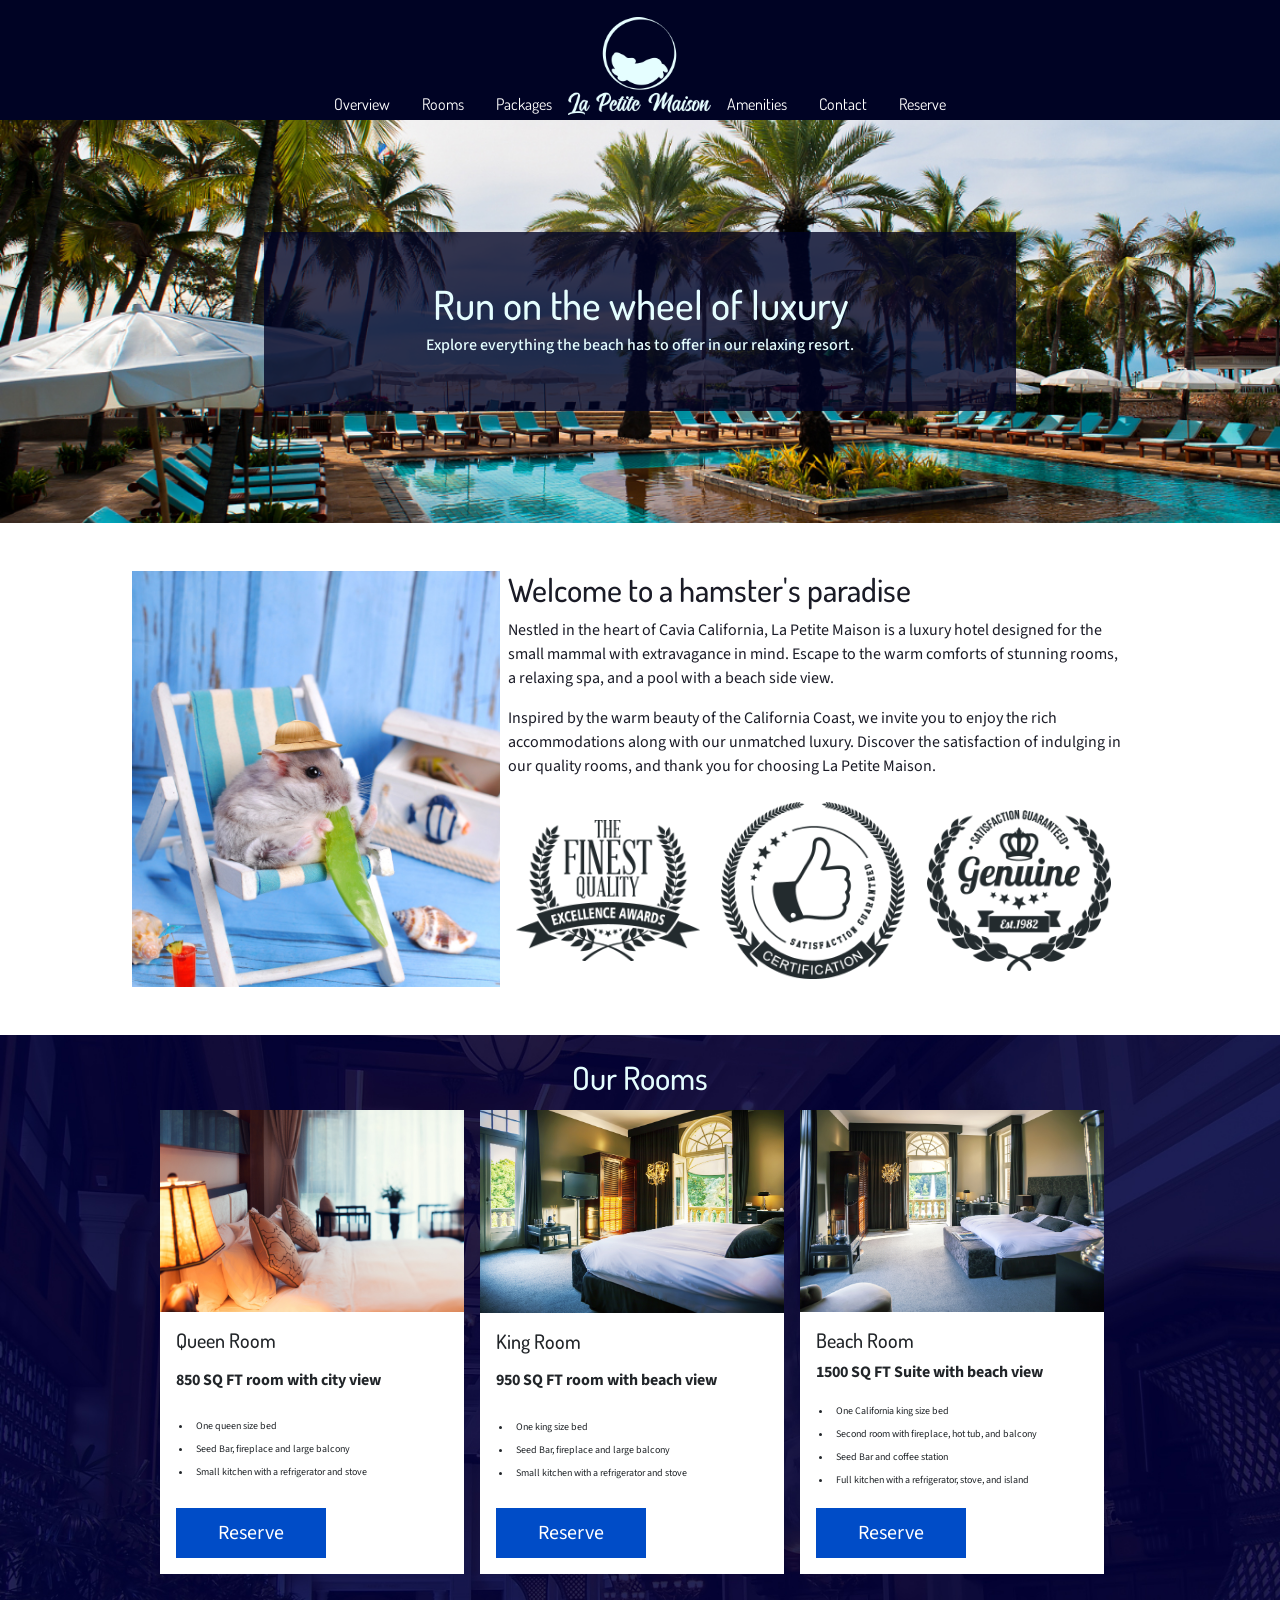
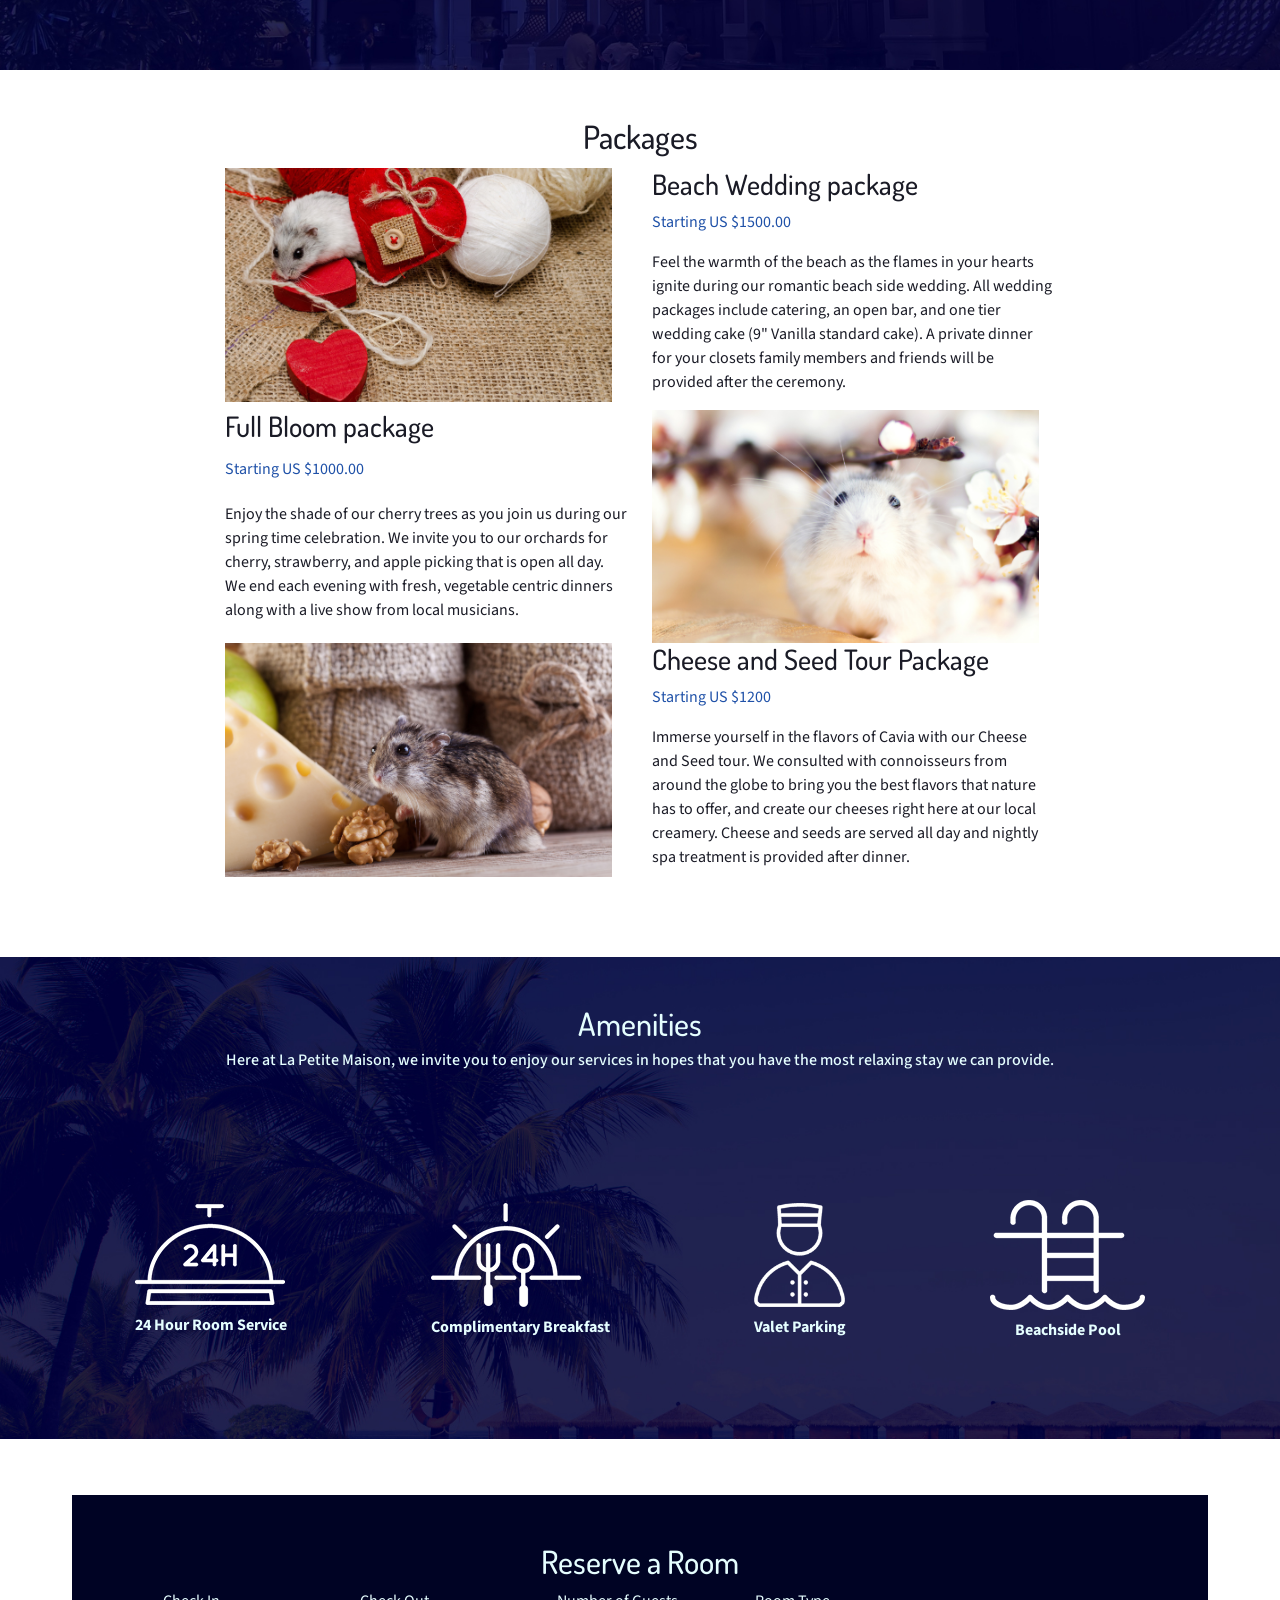
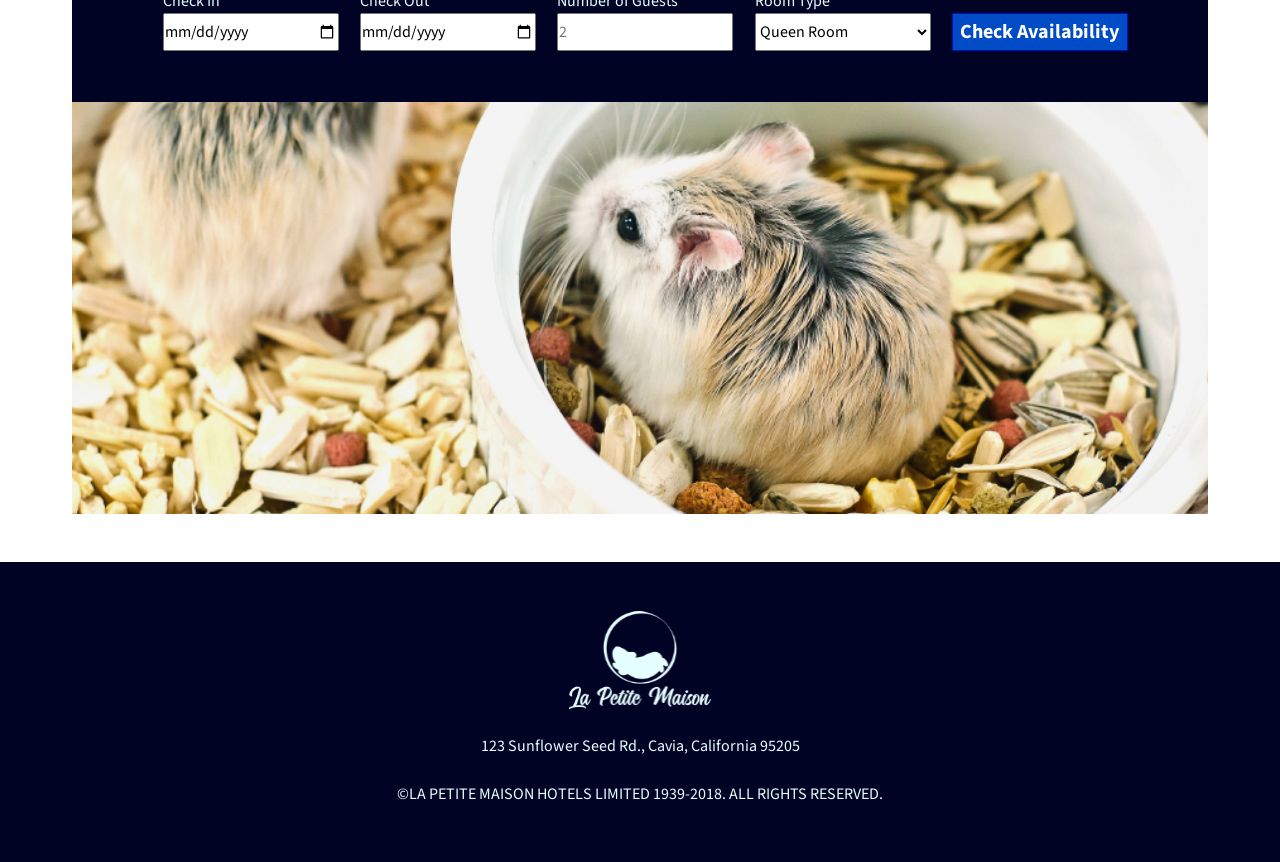
<file: index.html>
<!--  
Pedro Castaneda
11-14-2022
Hamster Hotel
See README.md for description
Peer Review by; “Really good work here Pedro. There’s a few discrepancies between the prototype and the desktop sized web page that I could find. Mostly relating to the images not being zoomed and cropped in the exact same way as the prototype - something I had trouble with too and don’t think is honestly that big of a deal. Other than that most of the formatting is spot on and a near 1:1 recreation of the prototype. My only nitpicks in that respect are that the “Packages” section, the columns are a bit spaced out when you get to the full 1920x1200 screen size as the prototype, but that’s probably just because you were building in a smaller resolution. As for the responsiveness, everything actually looks really good. All information is retained in tablet and mobile versions, and nothing looks too wonky/awkward. I especially liked how you turned the awards badges in the “Overview” section into an automatic carousel. You also put a lot of thought and consideration into this project like making the reservation section’s inputs have data validation. And even the code was pretty easy to follow and had a lot of helpful comments. Nice! Keep up the work Perdo, A+ from me!” -Kenneth Fujimura
-->

<!doctype html>
<html lang="en">

<head>
    <meta charset="utf-8">
    <meta name="viewport" content="width=device-width, initial-scale=1">
    <title>Hamster Hotel</title>
    <link href="https://cdn.jsdelivr.net/npm/bootstrap@5.2.2/dist/css/bootstrap.min.css" rel="stylesheet"
        integrity="sha384-Zenh87qX5JnK2Jl0vWa8Ck2rdkQ2Bzep5IDxbcnCeuOxjzrPF/et3URy9Bv1WTRi" crossorigin="anonymous">
    <link rel="stylesheet" href="../css/styles.css">
</head>

<body>
    <!-- START Navbar -->
    <header>
        <!-- START small screens dropdown nav -->
        <nav class="navbar navbar-expand-lg navbar-dark navBgColor d-block d-md-none white-text source-sans">
            <div class="container-fluid">
                <a class="navbar-brand" href="#top">
                    <img class="logo-img" src="../images/Logo.png" alt="">
                </a>
                <button class="navbar-toggler" type="button" data-bs-toggle="collapse"
                    data-bs-target="#navbarNavDarkDropdown" aria-controls="navbarNavDarkDropdown" aria-expanded="false"
                    aria-label="Toggle navigation">
                    <span class="navbar-toggler-icon"></span>
                </button>
                <div class="collapse navbar-collapse" id="navbarNavDarkDropdown">
                    <ul class="navbar-nav">
                        <li class="nav-item dropdown">
                            <!-- <a class="nav-link dropdown-toggle white-text source-sans" href="#" role="button" data-bs-toggle="dropdown"
                                aria-expanded="false">
                            </a> -->
                            <ul class="dropdown-menu navBgColor d-sm-flex d-grid ">
                                <li><a class="dropdown-item" href="#overview">Overview</a></li>
                                <li><a class="dropdown-item" href="#rooms">Rooms</a></li>
                                <li><a class="dropdown-item" href="#packages">Packages</a></li>
                                <li><a class="dropdown-item" href="#amenities">Amenities</a></li>
                                <li><a class="dropdown-item" href="#contact">Contact</a></li>
                                <li><a class="dropdown-item" href="#reserve">Reserve</a></li>
                            </ul>
                        </li>
                    </ul>
                </div>
            </div>
        </nav>
        <!-- END dropdown nav -->
        <!-- START lg screen navbar -->
        <div class="container-fluid white-text dosis hide-lg-nav">
            <nav class="navBgColor py-0 fixed-top d-none d-md-block">
                <ul class="nav d-flex justify-content-center align-items-sm-end pt-lg-3 ">
                    <li class="nav-item">
                        <a class="nav-link text-white res-link" href="#overview">Overview</a>
                    </li>
                    <li class="nav-item">
                        <a class="nav-link text-white res-link" href="#rooms">Rooms</a>
                    </li>
                    <li class="nav-item">
                        <a class="nav-link text-white res-link" href="#packages">Packages</a>
                    </li>
                    <li class="nav-item navbar-expand-md navbar-expand-sm navbar-brand">
                        <a href="#top">
                            <img class="logo-img pb-2" src="../images/Logo.png" alt="">
                        </a>
                    </li>
                    <li class="nav-item">
                        <a class="nav-link text-white res-link" href="#amenities">Amenities</a>
                    </li>
                    <li class="nav-item">
                        <a class="nav-link text-white res-link" href="#contact">Contact</a>
                    </li>
                    <li class="nav-item">
                        <a class="nav-link text-white res-link" href="#reserve">Reserve</a>
                    </li>
                </ul>
            </nav>

        </div>
        <!-- END Navbar -->
        <!-- Header Image -->
        <a id="top" class="h-anchor"></a>
        <!-- <div class="d-lg-block d-none"> -->
        <!-- <div class="container-fluid header-bg-box">
                <div class="row header-bg-box">
                    <div class="col-12 header-box white-text p-5">
                        <div class="row">
                            <h1 class="dosis">Run on the wheel of luxury</h1>
                        </div>
                        <div class="row">
                             <h6 class="source-sans">Explore everything the beach has to offer in our relaxing resort.
                        </h6>
                        </div>
                    </div>
                </div>
            </div> -->

        <section class="header-bg-box white-text dosis">
            <div class="header-box p-md-5 p-sm-5">
                <div class="header-box-items text-md-center text-sm-center">
                    <h1>Run on the wheel of luxury</h1>
                    <h6 class="source-sans">Explore everything the beach has to offer in our relaxing resort.
                    </h6>
                </div>
            </div>
        </section>
        <!-- </div> -->
        <!-- medium screens and smaller -->


    </header>
    <!-- Overview Content -->
    <a id="overview" class="ov-anchor"></a>
    <div class="container-fluid row py-5 align-items-center justify-content-center source-sans black-text">
        <div class="overview-content flex-lg-row flex-column-reverse">
            <!-- <div class="col-md-6 col-12 ov-col-one"> -->
            <img class="relaxedHam" src="../images/hamsterhomejpg.jpg" alt="hamster relaxing on pool chair">
            <!-- </div> -->
            <div class="col-md-6 col-12 ov-col-two">
                <h2 class="dosis">Welcome to a hamster's paradise</h2>
                <p>Nestled in the heart of Cavia California, La Petite Maison is a luxury hotel designed for the
                    small mammal with extravagance in mind. Escape to the warm comforts of stunning rooms, a
                    relaxing spa, and a pool with a beach side view.</p>
                <p>Inspired by the warm beauty of the California Coast, we invite you to enjoy the rich
                    accommodations along with our unmatched luxury. Discover the satisfaction of indulging in our
                    quality rooms, and thank you for choosing La Petite Maison.</p>
                <div class="row award-images-container">
                    <div class="col-lg-4 d-xl-block d-none d-grid align-content-center justify-content-start p-0">
                        <img class="award-images" src="../images/awardfinest.png" alt="award for finest quality">
                    </div>
                    <div class="col-lg-4 d-xl-block d-none d-grid align-content-center justify-content-center p-0">
                        <img class="award-images" src="../images/awardsatisfaction.png"
                            alt="statisfaction guaranteed award">
                    </div>
                    <div class="col-lg-4 d-xl-block d-none d-grid align-content-center justify-content-end p-0">
                        <img class="award-images" src="../images/awardgenuine.png" alt="genuine award">
                    </div>
                </div>
                <!-- START overview carousel -->
                <div id="awardsCarousel" class="carousel slide d-block d-xl-none" data-bs-ride="carousel">
                    <div class="carousel-inner d-flex justify-content-sm-center  justify-content-start">
                        <div class="carousel-item active w-100" data-bs-interval="4000">
                            <img src="../images/awardfinest.png"
                                class="d-block w-100 carousel-award-images d-flex justify-content-center"
                                alt="award for finest quality">
                        </div>
                        <div class="carousel-item w-100" data-bs-interval="4000">
                            <img src="../images/awardsatisfaction.png" class="d-block w-100 carousel-award-images"
                                alt="statisfaction guaranteed award">
                        </div>
                        <div class="carousel-item w-100" data-bs-interval="4000">
                            <img src="../images/awardgenuine.png" class="d-block w-100 carousel-award-images"
                                alt="genuine award">
                        </div>
                    </div>
                </div>
            </div>
        </div>
    </div>
    <!-- Rooms section -->
    <a id="rooms" class="rms-anchor"></a>
    <div class="container-fluid pb-5 room-bg d-none d-lg-block">
        <!-- START room cards -->
        <div class="container-fluid pb-5 pt-4">
            <div class="row">
                <div class="col-12 text-center pb-1">
                    <h2 class="white-text dosis">Our Rooms</h2>
                </div>
            </div>
            <div class="row d-flex justify-content-center g-0">
                <div class="col-4 rooms-cards source-sans black-text">
                    <div class="card h-100">
                        <img src="../images/room1.jpg" class="card-img-top" alt="queen room with city view">
                        <div class="card-body d-grid align-content-between">
                            <h5 class="card-title dosis">Queen Room</h5>
                            <p class="card-text"><strong>850 SQ FT room with city view</strong></p>
                            <ul class="center-list">
                                <li class="p-1">One queen size bed</li>
                                <li class="p-1">Seed Bar, fireplace and large balcony</li>
                                <li class="p-1">Small kitchen with a refrigerator and stove</li>
                            </ul>
                            <button type="button" class="btn btn-sm rooms-btn">Reserve</button>
                        </div>
                    </div>
                </div>
                <div class="col-4 rooms-cards source-sans black-text">
                    <div class="card h-100">
                        <img src="../images/room3.jpg" class="card-img-top" alt="picture of king room">
                        <div class="card-body d-grid align-content-between">
                            <h5 class="card-title dosis">King Room</h5>
                            <p class="card-text"><strong>950 SQ FT room with beach view</strong></p>
                            <ul class="center-list">
                                <li class="p-1">One king size bed</li>
                                <li class="p-1">Seed Bar, fireplace and large balcony</li>
                                <li class="p-1">Small kitchen with a refrigerator and stove</li>
                            </ul>
                            <button type="button" class="btn btn-sm rooms-btn">Reserve</button>
                        </div>
                    </div>
                </div>
                <div class="col-4 rooms-cards source-sans">
                    <div class="card h-100">
                        <img src="../images/room2.jpg" class="card-img-top" alt="picture of beach room">
                        <div class="card-body d-grid align-content-between">
                            <h5 class="card-title dosis">Beach Room</h5>
                            <p><strong>1500 SQ FT Suite with beach view</strong></p>
                            <ul class="center-list">
                                <li class="p-1">One California king size bed</li>
                                <li class="p-1">Second room with fireplace, hot tub, and balcony</li>
                                <li class="p-1">Seed Bar and coffee station</li>
                                <li class="p-1">Full kitchen with a refrigerator, stove, and island</li>
                            </ul>
                            <button type="button" class="btn btn-sm rooms-btn">Reserve</button>
                        </div>
                    </div>
                </div>
            </div>
        </div>
    </div>
    <!-- END room cards -->
    <!-- START sm screen rooms -->
    <div class="container-fluid room-bg d-block d-lg-none">
        <div class="row">
            <div class="col-12 d-flex justify-content-center p-4">
                <div class="card h-100">
                    <img src="../images/room2.jpg" class="card-img-top" alt="picture of beach room">
                    <div class="card-body d-grid align-content-between">
                        <h5 class="card-title dosis">Beach Room</h5>
                        <p><strong>1500 SQ FT Suite with beach view</strong></p>
                        <ul class="center-list">
                            <li class="p-1">One California king size bed</li>
                            <li class="p-1">Second room with fireplace, hot tub, and balcony</li>
                            <li class="p-1">Seed Bar and coffee station</li>
                            <li class="p-1">Full kitchen with a refrigerator, stove, and island</li>
                        </ul>
                        <button type="button" class="btn btn-sm rooms-btn">Reserve</button>
                    </div>
                </div>
            </div>
        </div>
        <div class="row">
            <div class="col-12 d-flex justify-content-center p-4 pt-0">
                <div class="card h-100">
                    <img src="../images/room3.jpg" class="card-img-top" alt="picture of king room">
                    <div class="card-body d-grid align-content-between">
                        <h5 class="card-title dosis">King Room</h5>
                        <p class="card-text"><strong>950 SQ FT room with beach view</strong></p>
                        <ul class="center-list">
                            <li class="p-1">One king size bed</li>
                            <li class="p-1">Seed Bar, fireplace and large balcony</li>
                            <li class="p-1">Small kitchen with a refrigerator and stove</li>
                        </ul>
                        <button type="button" class="btn btn-sm rooms-btn">Reserve</button>
                    </div>
                </div>
            </div>
        </div>
        <div class="row">
            <div class="col-12 d-flex justify-content-center p-4 pt-0">
                <div class="card h-100">
                    <img src="../images/room2.jpg" class="card-img-top" alt="picture of beach room">
                    <div class="card-body d-grid align-content-between">
                        <h5 class="card-title dosis">Beach Room</h5>
                        <p><strong>1500 SQ FT Suite with beach view</strong></p>
                        <ul class="center-list">
                            <li class="p-1">One California king size bed</li>
                            <li class="p-1">Second room with fireplace, hot tub, and balcony</li>
                            <li class="p-1">Seed Bar and coffee station</li>
                            <li class="p-1">Full kitchen with a refrigerator, stove, and island</li>
                        </ul>
                        <button type="button" class="btn btn-sm rooms-btn">Reserve</button>
                    </div>
                </div>
            </div>
        </div>
    </div>
    <!-- END sm screen rooms -->

    <!-- Packages section -->
    <a id="packages" class="p-anchor"></a>
    <div class="container-fluid black-text source-sans d-none d-md-block">
        <h2 class="text-center pt-5 pb-1 black-text dosis">Packages</h2>
        <div class="row">
            <div class="col-xl-2 col-lg-2 col-md-1"></div>
            <div class="col-xl-4 col-lg-4 col-md-5 col-sm-12 col-height">
                <img class="packages-img" src="../images/hamsterwedding.jpg" alt="">
            </div>
            <div class="col-xl-4 col-lg-4 col-md-5 col-sm-12 col-height d-grid justify-content-">
                <h3 class="dosis">Beach Wedding package</h3>
                <p class="package-price-text">Starting US $1500.00</p>
                <p>
                    Feel the warmth of the beach as the flames in your hearts ignite during our romantic beach side
                    wedding. All wedding packages include catering, an open bar, and one tier wedding cake (9" Vanilla
                    standard cake). A private dinner for your closets family members and friends will be provided after
                    the ceremony.
                </p>
            </div>
            <div class="col-xl-2 col-lg-2 col-md-1"></div>
        </div>
        <div class="row">
            <div class="col-xl-2 col-lg-2 col-md-1"></div>
            <div class="col-xl-4 col-lg-4 col-md-5 col-sm-12 d-grid justify-content-end">
                <h3 class="dosis">Full Bloom package</h3>
                <p class="package-price-text">Starting US $1000.00</p>
                <p>
                    Enjoy the shade of our cherry trees as you join us during our spring time celebration. We invite you
                    to our orchards for cherry, strawberry, and apple picking that is open all day. We end each evening
                    with fresh, vegetable centric dinners along with a live show from local musicians.
                </p>
            </div>
            <div class="col-xl-4 col-lg-4 col-md-5 col-sm-12">
                <img class="packages-img" src="../images/hamsterspring.jpg" alt="">
            </div>
            <div class="col-xl-2 col-lg-2 col-md-1"></div>
        </div>
        <div class="row pb-5 mb-4">
            <div class="col-xl-2 col-lg-2 col-md-1"></div>
            <div class="col-xl-4 col-lg-4 col-md-5 col-sm-12">
                <img class="packages-img" src="../images/hamstercheese.jpg" alt="">
            </div>
            <div class="col-xl-4 col-lg-4 col-md-5 col-sm-12 d-grid justify-content-end">
                <h3 class="dosis">Cheese and Seed Tour Package</h3>
                <p class="package-price-text">Starting US $1200</p>
                <p>
                    Immerse yourself in the flavors of Cavia with our Cheese and Seed tour. We consulted with
                    connoisseurs from around the globe to bring you the best flavors that nature has to offer, and
                    create our cheeses right here at our local creamery. Cheese and seeds are served all day and nightly
                    spa treatment is provided after dinner.
                </p>
            </div>
            <div class="col-xl-2 col-lg-2 col-md-1"></div>
        </div>
    </div>
    <!-- START sm screen cards for packages section -->
    <div class="sm-screen-cards d-block d-md-none pt-4">
        <div class="row">
            <div class="col-12 d-flex justify-content-center">
                <div class="card source-sans">
                    <img class="packages-img" src="../images/hamsterwedding.jpg" alt="">
                    <div class="card-body">
                        <h5 class="card-title dosis">Wedding Packagest</h5>
                        <p class="card-text package-price-text">Starting US $1500.00</p>
                        <p>
                            Feel the warmth of the beach as the flames in your hearts ignite during our romantic beach
                            side
                            wedding. All wedding packages include catering, an open bar, and one tier wedding cake (9"
                            Vanilla
                            standard cake). A private dinner for your closets family members and friends will be
                            provided after
                            the ceremony.
                        </p>
                    </div>
                </div>
            </div>
        </div>
        <div class="row">
            <div class="col-12 d-flex justify-content-center">
                <div class="card text-center" style="width: 18rem;">
                    <img class="packages-img" src="../images/hamsterspring.jpg" alt="">
                    <div class="card-body">
                        <h5 class="card-title dosis">Full Bloom Packages</h5>
                        <p class="card-text package-price-text">Starting US $1000.00</p>
                        <p>
                            Enjoy the shade of our cherry trees as you join us during our spring time celebration. We
                            invite you
                            to our orchards for cherry, strawberry, and apple picking that is open all day. We end each
                            evening
                            with fresh, vegetable centric dinners along with a live show from local musicians.
                        </p>
                    </div>
                </div>
            </div>
        </div>
        <div class="row">
            <div class="col-12 d-flex justify-content-center">
                <div class="card text-end" style="width: 18rem;">
                    <img class="packages-img" src="../images/hamstercheese.jpg" alt="">
                    <div class="card-body">
                        <h5 class="card-title dosis">Cheese and Seed Tour Package</h5>
                        <p class="card-text package-price-text">Starting US $1200</p>
                        <p>
                            Immerse yourself in the flavors of Cavia with our Cheese and Seed tour. We consulted with
                            connoisseurs from around the globe to bring you the best flavors that nature has to offer,
                            and
                            create our cheeses right here at our local creamery. Cheese and seeds are served all day and
                            nightly
                            spa treatment is provided after dinner.
                        </p>
                    </div>
                </div>
            </div>
        </div>
    </div>
    <!-- END cards for packages section -->
    <!-- Amenities section -->
    <a id="amenities" class="a-anchor"></a>
    <div class="container-fluid white-text source-sans amenities-bg text-center pt-5 d-none d-md-block" id="amenities">
        <h2 class="dosis">Amenities</h2>
        <h6>Here at La Petite Maison, we invite you to enjoy our services in hopes that you have the most relaxing stay
            we can provide.</h6>
        <div class="amenities-container">
            <div class="amenities-icons d-grid align-content-around">
                <div class="amenities-sm-box">
                    <img src="../images/24hour.png" alt="room service icon">
                    <p class="pt-2"><strong>24 Hour Room Service</strong></p>
                </div>
            </div>
            <div class="amenities-icons d-grid align-content-around">
                <div class="amenities-sm-box">
                    <img src="../images/breakfast.png" alt="complimentary breakfast icon">
                    <p class="pt-2"><strong>Complimentary Breakfast</strong></p>
                </div>
            </div>
            <div class="amenities-icons d-grid align-content-around">
                <div class="amenities-sm-bx">
                    <img class="valet-icon" src="../images/valet.png" alt="valet parking icon">
                    <p class="pt-2"><strong>Valet Parking</strong></p>
                </div>
            </div>
            <div class="amenities-icons d-grid align-content-around">
                <div class="amenities-sm-bx">
                    <img src="../images/pool.png" alt="beachside pool icon">
                    <p class="pt-2"><strong>Beachside Pool</strong></p>
                </div>
            </div>
        </div>
    </div>
    <!-- START sm screen amenitites section -->
    <div class="container-fluid amenities-bg source-sans white-text d-block d-md-none">
        <div class="row pt-4">
            <div class="col-12 text-center">
                <h2 class="dosis">Amenities</h2>
            </div>
        </div>
        <div class="row pb-3">
            <div class="col-12 text-center">
                <h6>Here at La Petite Maison, we invite you to enjoy our services in hopes that you have the most
                    relaxing stay
                    we can provide.</h6>
            </div>
        </div>
        <div class="row py-2">
            <div class="col-12 text-center">
                <img class="amenities-img" src="../images/24hour.png" alt="room service icon">
                <p class="pt-2"><strong>24 Hour Room Service</strong></p>
            </div>
        </div>
        <div class="row py-2">
            <div class="col-12 text-center">
                <img class="amenities-img" src="../images/breakfast.png" alt="complimentary breakfast icon">
                <p class="pt-2"><strong>Complimentary Breakfast</strong></p>
            </div>
        </div>
        <div class="row py-2">
            <div class="col-12 text-center">
                <img class="valet-icon amenities-img" src="../images/valet.png" alt="valet parking icon">
                <p class="pt-2"><strong>Valet Parking</strong></p>
            </div>
        </div>
        <div class="row py-2">
            <div class="col-12 text-center">
                <img class="amenities-img" src="../images/pool.png" alt="beachside pool icon">
                <p class="pt-2"><strong>Beachside Pool</strong></p>
            </div>
        </div>
    </div>
    <!-- END sm screen amenities section -->
    <!-- Reserve A Room section -->
    <a id="reserve" class="res-anchor"></a>
    <div class="container-fluid d-none d-lg-block d-inline justify-content-center p-2 pb-5">
        <div class="container-fluid reserve-bx source-sans white-text pt-5">
            <div class="row">
                <div class="col-12 text-center">
                    <h2 class="dosis">Reserve a Room</h2>
                </div>
            </div>
            <div class="row add-gap d-flex justify-content-center">
                <div class="col-1 d-none"></div>
                <div class="col-2">
                    <label class="d-flex" for="check-in">Check In</label>
                    <input type="date" name="check-in" id="check-in" />
                </div>
                <div class="col-2">
                    <label class="d-flex" for="check-out">Check Out</label>
                    <input type="date" name="check-out" id="check-out" />
                </div>
                <div class="col-2">
                    <label class="d-flex" for="guests">Number of Guests</label>
                    <input class="num-input-width" type="number" name="guests" id="guests" min="1" placeholder="2" />
                </div>
                <div class="col-2">
                    <label class="d-flex" for="room-type">Room Type</label>
                    <select name="room-type" id="room-type">
                        <option value="queen-room">Queen Room</option>
                        <option value="king-Room">King Room</option>
                        <option value="beach-Room">Beach Room</option>
                    </select>
                </div>
                <div class="col-2">
                    <button type="button" class="reserve-btn mt-4 fw-bold btn-width">Check
                        Availability</button>
                </div>
                <div class="col-1 d-none"></div>
            </div>
        </div>
        <div class="row">
            <div class="col-12 d-flex justify-content-center">
                <img src="../images/hamsterreserve.jpg" class="reserve-img" alt="">
            </div>
        </div>
    </div>
    <!-- START sm screen reserve a room section -->
    <div class="container-fluid d-block d-lg-none d-inline justify-content-center p-2">
        <div class="container-fluid sm-screen-reserve-bx white-text source-sans">
            <div class="row">
                <div class="col-12 text-center pt-3">
                    <h2 class="dosis">Reserve a Room</h2>
                </div>
            </div>
            <div class="row text-center">
                <div class="col-2"></div>
                <div class="col-md-4 col-sm-12">
                    <label class="d-flex justify-content-center" for="check-in">Check In</label>
                    <input type="date" name="check-in" id="check-in" />
                </div>
                <div class="col-md-4 col-sm-12">
                    <label class="d-flex justify-content-center" for="check-out">Check Out</label>
                    <input type="date" name="check-out" id="check-out" />
                </div>
                <div class="col-2"></div>
            </div>
            <div class="row text-center">
                <div class="col-2"></div>
                <div class="col-md-4 col-sm-12">
                    <label class="d-flex justify-content-center" for="guests">Number of Guests</label>
                    <input type="number" name="guests" id="guests" min="1" placeholder="2" />
                </div>
                <div class="col-md-4 col-sm-12">
                    <label class="d-flex justify-content-center" for="room-type">Room Type</label>
                    <select name="room-type" id="room-type">
                        <option value="queen-room">Queen Room</option>
                        <option value="king-Room">King Room</option>
                        <option value="beach-Room">Beach Room</option>
                    </select>
                </div>
                <div class="col-2"></div>
            </div>
            <div class="row">
                <div class="col-12 text-center pb-3">
                    <button type="button" class="reserve-btn mt-4 fw-bold btn-width p-2">Check
                        Availability</button>
                </div>
            </div>
        </div>
        <img src="../images/hamsterreserve.jpg" class="reserve-img-sm" alt="hamsters eating seeds">
    </div>
    <!-- END sm screen reserve a romm section -->
    <!-- Contact section -->
    <a id="contact" class="c-anchor"></a>
    <footer class="white-text source-sans">
        <div class="container-fluid">
            <div class="row d-flex justify-content-center pt-5">
                <a href="#" class="d-flex justify-content-center"><img src="../images/Logo.png" class="ft-logo-img"
                        alt="hotel logo"></a>
            </div>
            <div class="row d-flex justify-content-center pt-4 text-center">
                123 Sunflower Seed Rd., Cavia, California 95205
            </div>
            <div class="row d-flex justify-content-center pt-4 text-center">
                ©LA PETITE MAISON HOTELS LIMITED 1939-2018. ALL RIGHTS RESERVED.
            </div>
        </div>
    </footer>
    <script src="https://cdn.jsdelivr.net/npm/bootstrap@5.2.2/dist/js/bootstrap.bundle.min.js"
        integrity="sha384-OERcA2EqjJCMA+/3y+gxIOqMEjwtxJY7qPCqsdltbNJuaOe923+mo//f6V8Qbsw3"
        crossorigin="anonymous"></script>
</body>

</html>
</file>
<file: css/styles.css>
@import url('https://fonts.googleapis.com/css2?family=Dosis&family=Poor+Story&family=Source+Sans+Pro&family=Space+Mono&display=swap');

/* START Global Selectors */
* {
    margin: 0;
    padding: 0;
}

html, body {
    height: 100%;
}

img {
    max-width: 100%;
    display: block;
}

/* this helps the body content appear right below the fixed navbar instead of behind it */
body::before {
    display: block;
    content: '';
    height: 7.5rem;
}

.black-text {
    color: #1A1B26;
}

.white-text {
    color: #E5FEFF;
}

.dosis {
    font-family: 'Dosis', sans-serif;
}

.source-sans {
    font-family: 'Source Sans Pro', sans-serif;
}

section {
    width: 100%;
}

/* END Global Selectors */

/* START navbar selectors/classes */

.navBgColor {
    background: #000324;
}

.nav-link {
    display: flex;
    justify-content: baseline;
}

.nav {
    min-width: auto;
    height: 7.5rem;
}

.logo-img {
    max-width: 9rem;
    height: auto;
}

.res-link:hover {
    outline: #E5FEFF solid 1px;
    outline-offset: -0.5rem;
}

/* .toggle-button {
    position: absolute;
    top: .75rem;
    right: 1rem;
    display: none;
    flex-direction: column;
    justify-content: space-between;
    width: 31px;
    height: 21px;
}

.toggle-button .bar {
    height: 3px;
    width: 100%;
    background-color: white;
    border-radius: 10px;
} */

.dropdown-item {
    color: #E5FEFF;
    font-family: 'Source Sans Pro', sans-serif;
}

/* I created 'invisible' <a> tags with their respective classes below that have the same height as the navbar so the navbar wont hide the top of the content, since the navbar is fixed. */
a.ov-anchor, a.h-anchor, a.rms-anchor, a.p-anchor, a.a-anchor, a.res-anchor, a.c-anchor {
    display: block;
    position: relative;
    top: -7.5rem;
    visibility: hidden;
}


/* END navbar selectors/classes */

/* START header selectors/classes */

.header-bg-box {
    background-image: url('../images/header.jpg');
    min-width: auto;
    min-height: 20rem;
    background-repeat: no-repeat;
    background-size: cover;
    background-position: center;
    display: flex;
    justify-content: center;
}

.sm-header-img {
    min-width: 100%;
    max-height: 31.25rem;
}

.sm-header {
    width: 100%;
}

.header-box {
    text-align: center;
    display: flex;
    justify-content: center;
    width: 47rem;
    height: auto, 0;
    background-color: #000324c8;
    margin: 7rem;
}

.header-box-items {
    display: flex;
    justify-content: center;
    flex-direction: column;
}

/* END header selectors/classes */

/* START overview selectors/classes */
.relaxedHam {
    display: flex;
    justify-content: end;
    width: 23rem;
    height: 26rem;
    object-fit: cover;
}

.award-images-container {
    display: flex;
    justify-content: center;
    margin: 0rem;
    max-width: 47.5rem;
    height: auto;
}

.award-images {
    max-width: 12.5rem;
    height: auto;
    padding: .5rem;
}

.carousel-award-images {
    max-width: 9rem;
    height: auto;
    padding: 1rem;
}

.overview-content {
    display: flex;
    justify-content: center;
    flex-wrap: wrap;
    min-height: 20rem;
    width: 100%;
    gap: .5rem;
}

.ov-col-one {
    display: flex;
    justify-content: end;
}

.ov-col-two {
    display: grid;
    align-items: center;
    /* min-height: 10rem;
    width: 10rem, 0; */
}

/* END overview selectors/classes */

/* START rooms selectors/classes */
.card {
    border-radius: 0;
    border: none;
    max-width: 19rem;
    height: auto;
}

.card-img-top {
    border-radius: 0;
}

.room-bg {
    background-image: url('../images/bg2.jpg');
    background-repeat: no-repeat;
    background-size: cover;
}

.center-list {
    padding-left: 1rem;
    font-size: x-small;
}

.rooms-btn {
    /* 
    max-width: 7rem;
    height: auto;
    background-color: #004CC7;
     */
    background-color: #004CC7;
    min-height: 3.125rem;
    width: 9.375rem;
    font-size: 20px;
    border-radius: 0px;
    color: white;
}

.rooms-cards {
    max-width: 20rem;
    height: auto, 0;
}

/* END rooms selectors/classes */

/* START packages selectors/classes */

.packages-img {
    width: 32.5rem;
    height: 14.6rem;
    margin: auto, 0;
    padding: 0%;
    object-fit: cover;
    object-position: -1rem;
}

.package-price-text {
    color: #1F51A8;
}

.packages-btn {
    background-color: #004CC7;
    min-height: 2.375rem;
    width: 11.8rem;
    font-size: 20px;
}

.sm-screen-cards {
    
}

/* START amenities selectors/packages */

.amenities-bg {
    background-image: url('../images/bg.jpg');
    background-repeat: no-repeat;
    background-size: cover;
    
}

.amenities-container {
    display: flex;
    justify-content: center;
    /* justify-content: space-around; */
    gap: 9rem;
    min-height: 20rem;
    margin: 3rem;
    /* padding: 2rem; */
}

.valet-icon {
    max-width: auto;
    max-height: 104px;
}

.amenities-img {
    display: inline;
    justify-content: center;
}

/* END amenities selectors/classes */

/* START reserve a room selectors/classes */
.num-input-width {
    max-width: 176px;
}

.add-gap {
    gap: .5rem;
}

.reserve-img {
    /* display: flex;
    justify-content: center; */
    width: 71rem;
    height: 25.8rem;
    object-fit: cover;
    object-position: 40% 70%;
}

.reserve-img-sm {
    width: 71rem;
    height: 25.8rem;
    object-fit: cover;
    object-position: 40% 70%;
}

.reserve-bx {
    max-width: 71rem;
    min-height: 207px;
    background-color: #000324;
    gap: 1rem;
}

.sm-screen-reserve-bx {
    max-width: 71rem;
    min-height: 207px;
    background-color: #000324;
}

.reserve-btn {
    background-color: #004CC7;
    border: #000DC7 solid 1px;
    min-height: 2.375rem;
    width: 11.8rem;
    font-size: 20px;
    color: white;
}

.input-bx {
    gap: 1rem;
}

.btn-width {
    max-width: 11rem;
}

input {
    min-width: 11rem;
    min-height: 2.375rem;
}

select {
    min-width: 11rem;
    min-height: 2.375rem;
}

.left-margin {
    margin-left: 12.5rem;
}

/* END reserve a room selectors/classes */

/* START footer selectors/classes */

footer {
    background-color: #000324;
    width: 100%;
    min-height: 18.7rem;
}

.ft-logo-img {
    max-width: 8.9rem;
    max-height: auto;
}

/* END footer selectors/classes */
/* END custom selectors */

/* Media queries */

@media (max-width: 540px) {
    .toggle-button {
        display: flex;
    }

    .nav-link {
        display: none;
    }
    
    .hide-lg-nav {
        display: none;
    }

    body::before {
        display: inline;
        content: '';
        height: 7.5rem;
    }

    
    /* .carousel {
       
    } */
}

@media (max-width: 575px) {
    .relaxedHam {
       display: none;
    }

}

@media (max-width: 768px) {
    /* body::before {
        display: inline;
        content: '';
        height: 7.5rem;
    } */

    .overview-content {
        display: flex;
        align-items: center;
        margin-left: 4rem;
    }
}

/* @media (max-width: 551px) {
    .dropdown-toggle {
        display: none;
    }
} */

/* REFERENCES */

/* $container-max-widths: (
  sm: 540px,
  md: 720px,
  lg: 960px,
  xl: 1140px,
  xxl: 1320px
); */
</file>
